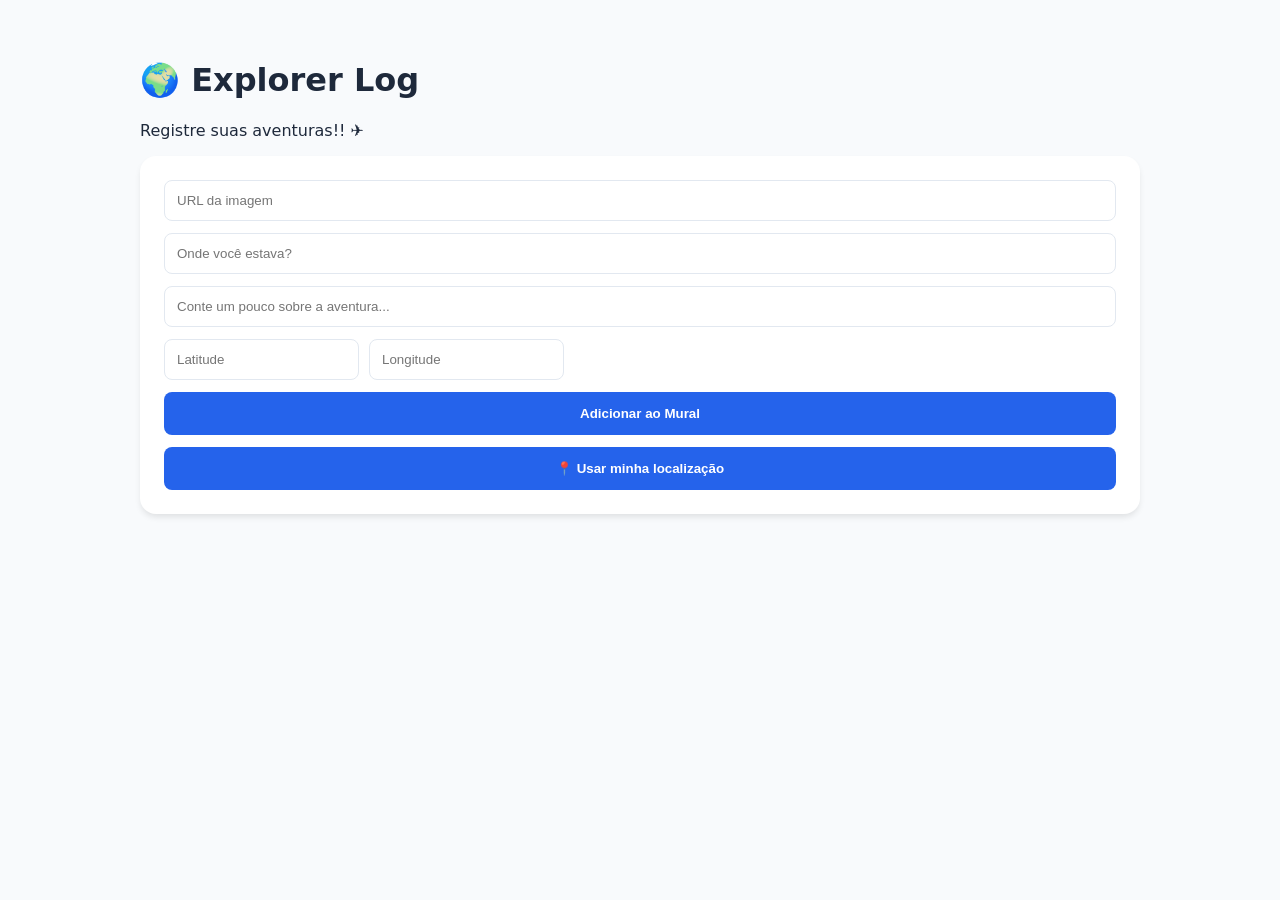
<file: index.html>
<!DOCTYPE html>
<html lang="pt-br">

<head>
    <meta charset="UTF-8">
    <meta name="viewport" content="width=device-width, initial-scale=1.0">
    
    <link rel="stylesheet" href="style/style.css">
    <title>🌍 Explorer Log</title>
</head>

<body>
    <div class="container">

        <header>
            <h1>🌍 Explorer Log</h1>
            <p>Registre suas aventuras!! ✈️</p>
        </header>

        <div class="form-card">

            <input type="text" id="ipt-url" placeholder="URL da imagem">

            <input type="text" id="ipt-legenda" placeholder="Onde você estava?">

            <input type="text" id="ipt-resumo" placeholder="Conte um pouco sobre a aventura...">

            <div class="row">
                <input type="number" id="ipt-lat" placeholder="Latitude">
                <input type="number" id="ipt-lon" placeholder="Longitude">
            </div>

            <button id="btn-adicionar">Adicionar ao Mural</button>

            <!-- 🌍 botão extra de localização atual -->
            <button id="btn-local">📍 Usar minha localização</button>

        </div>

        <div id="galeria" class="grid-galeria">
            <!-- Cards aqui -->
        </div>

    </div>

    <script src="script/script.js"></script>
</body>

</html>
</file>
<file: style/style.css>
:root {
    --primary: #2563eb;
    --bg: #f8fafc;
    --text: #1e293b;
    --card-bg: #ffffff;
}

body {
    background-color: var(--bg);
    color: var(--text);
    font-family: 'Segoe UI', system-ui, sans-serif;
    margin: 0; padding: 40px 20px;
}

.container { max-width: 1000px; margin: 0 auto; }

/* Estilo do Formulário */
.form-card {
    background: var(--card-bg);
    padding: 24px;
    border-radius: 16px;
    box-shadow: 0 4px 6px -1px rgba(0,0,0,0.1);
    margin-bottom: 40px;
    display: flex;
    flex-direction: column;
    gap: 12px;
}

.row { display: flex; gap: 10px; }
input {
    padding: 12px;
    border: 1px solid #e2e8f0;
    border-radius: 8px;
    outline-color: var(--primary);
}

button {
    background: var(--primary);
    color: white;
    border: none;
    padding: 14px;
    border-radius: 8px;
    font-weight: 600;
    cursor: pointer;
    transition: 0.2s;
}

button:hover { background: #1d4ed8; transform: translateY(-1px); }

/* GRID DA GALERIA */
.grid-galeria {
    display: grid;
    grid-template-columns: repeat(auto-fill, minmax(280px, 1fr));
    gap: 24px;
}

/* O CARD INDIVIDUAL */
.card-foto {
    background: var(--card-bg);
    border-radius: 12px;
    overflow: hidden; /* Corta a imagem nas bordas arredondadas */
    box-shadow: 0 10px 15px -3px rgba(0,0,0,0.1);
    transition: transform 0.3s ease;
}

.card-foto:hover { transform: translateY(-8px); }

.card-foto img {
    width: 100%;
    height: 200px;
    object-fit: cover; /* Mantém a proporção sem achatar */
}

.card-info {
    padding: 16px;
}

.card-info h3 {
    margin: 0 0 8px 0;
    font-size: 1.2rem;
}

.card-info p {
    color: #64748b;
    font-size: 0.9rem;
    margin-bottom: 12px;
}

.card-footer {
    border-top: 1px solid #f1f5f9;
    padding-top: 12px;
    display: flex;
    align-items: center;
    font-size: 0.8rem;
    color: var(--primary);
    font-weight: 500;
}
</file>
